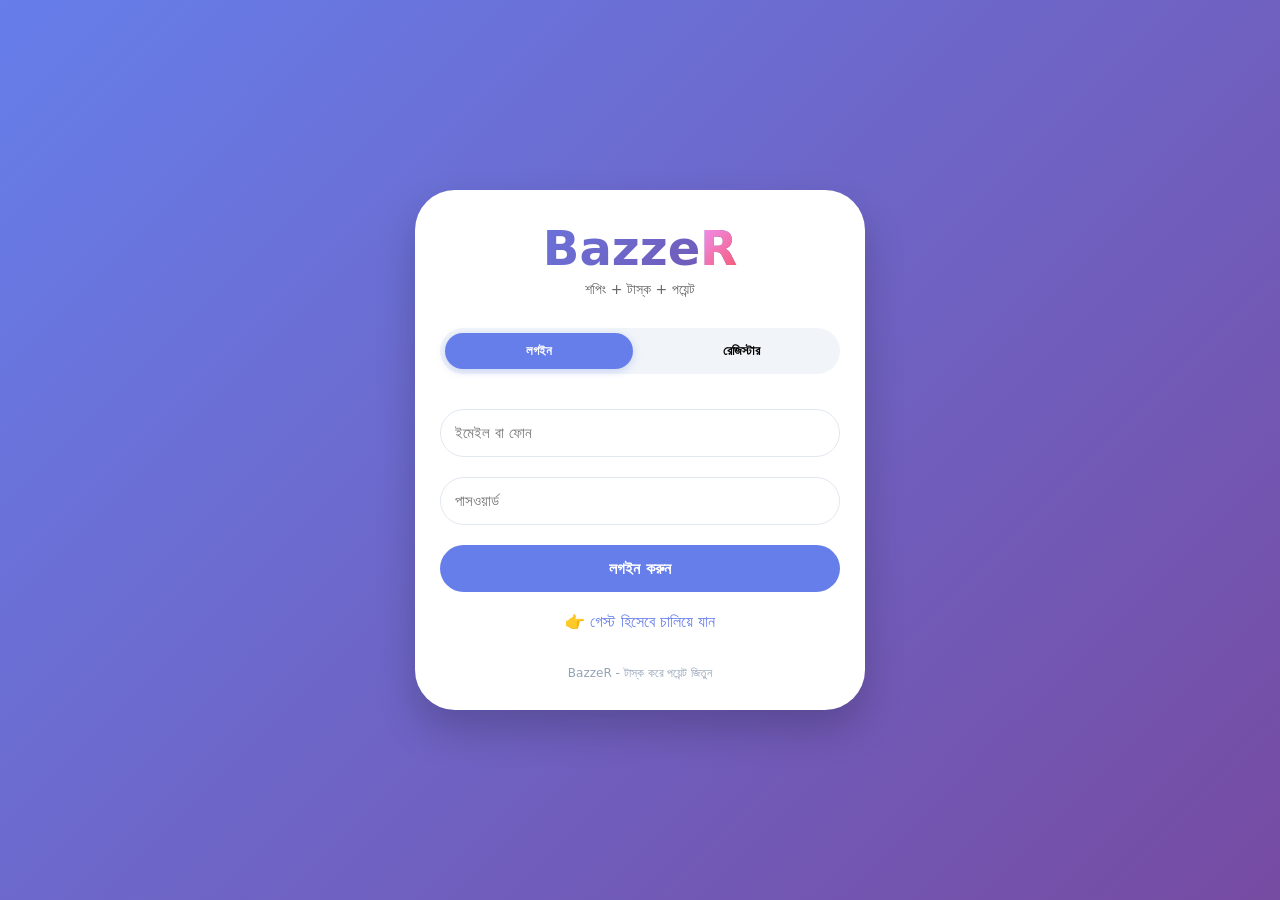
<file: index.html>
<!DOCTYPE html>
<html lang="bn">
<head>
    <meta charset="UTF-8">
    <meta name="viewport" content="width=device-width, initial-scale=1.0, viewport-fit=cover, user-scalable=no">
    <title>BazzeR - লগইন</title>
    <link rel="stylesheet" href="style.css">
</head>
<body>
    <div class="app-container">
        <div class="logo-area">
            <div class="logo">Bazze<span>R</span></div>
            <div class="slogan">শপিং + টাস্ক + পয়েন্ট</div>
        </div>

        <div class="login-tabs">
            <button class="tab-btn active" data-tab="login">লগইন</button>
            <button class="tab-btn" data-tab="register">রেজিস্টার</button>
        </div>

        <!-- লগইন ফর্ম -->
        <div id="loginForm" class="form-box active">
            <input type="text" id="loginEmail" placeholder="ইমেইল বা ফোন" autocomplete="off">
            <input type="password" id="loginPassword" placeholder="পাসওয়ার্ড">
            <button id="doLoginBtn" class="btn-primary">লগইন করুন</button>
            <div class="guest-link" id="guestLoginBtn">👉 গেস্ট হিসেবে চালিয়ে যান</div>
        </div>

        <!-- রেজিস্টার ফর্ম -->
        <div id="registerForm" class="form-box">
            <input type="text" id="regName" placeholder="আপনার নাম">
            <input type="email" id="regEmail" placeholder="ইমেইল">
            <input type="tel" id="regPhone" placeholder="ফোন নম্বর">
            <input type="password" id="regPassword" placeholder="পাসওয়ার্ড (৬+ অক্ষর)">
            <input type="text" id="refCode" placeholder="রেফারেল কোড (যদি থাকে)">
            <button id="doRegisterBtn" class="btn-primary">অ্যাকাউন্ট খুলুন</button>
        </div>

        <div class="footer-note">BazzeR - টাস্ক করে পয়েন্ট জিতুন</div>
    </div>
    <script src="script.js"></script>
</body>
</html>
</file>
<file: style.css>
* {
    margin: 0;
    padding: 0;
    box-sizing: border-box;
    font-family: 'Segoe UI', system-ui, sans-serif;
}

body {
    background: linear-gradient(135deg, #667eea 0%, #764ba2 100%);
    min-height: 100vh;
    display: flex;
    justify-content: center;
    align-items: center;
    padding: 20px;
}

.app-container {
    max-width: 450px;
    width: 100%;
    background: white;
    border-radius: 40px;
    padding: 30px 25px;
    box-shadow: 0 20px 40px rgba(0,0,0,0.2);
    text-align: center;
}

.logo-area {
    margin-bottom: 30px;
}

.logo {
    font-size: 48px;
    font-weight: 800;
    background: linear-gradient(135deg, #667eea, #764ba2);
    -webkit-background-clip: text;
    background-clip: text;
    color: transparent;
}
.logo span {
    background: linear-gradient(135deg, #f093fb, #f5576c);
    -webkit-background-clip: text;
    background-clip: text;
    color: transparent;
}
.slogan {
    font-size: 14px;
    color: #666;
    margin-top: 5px;
}

.login-tabs {
    display: flex;
    gap: 15px;
    margin-bottom: 25px;
    background: #f1f5f9;
    border-radius: 50px;
    padding: 5px;
}
.tab-btn {
    flex: 1;
    padding: 10px;
    border: none;
    background: transparent;
    border-radius: 40px;
    font-weight: 600;
    cursor: pointer;
    transition: 0.2s;
}
.tab-btn.active {
    background: #667eea;
    color: white;
    box-shadow: 0 2px 8px rgba(102,126,234,0.3);
}

.form-box {
    display: none;
    text-align: left;
}
.form-box.active {
    display: block;
}
input {
    width: 100%;
    padding: 14px;
    margin: 10px 0;
    border: 1px solid #e2e8f0;
    border-radius: 30px;
    font-size: 15px;
}
.btn-primary {
    width: 100%;
    background: #667eea;
    color: white;
    border: none;
    padding: 14px;
    border-radius: 40px;
    font-weight: bold;
    font-size: 16px;
    margin-top: 10px;
    cursor: pointer;
}
.guest-link {
    text-align: center;
    margin-top: 20px;
    color: #667eea;
    font-weight: 500;
    cursor: pointer;
}
.footer-note {
    margin-top: 35px;
    font-size: 12px;
    color: #94a3b8;
}
</file>
<file: home.css>
* {
    margin: 0;
    padding: 0;
    box-sizing: border-box;
    font-family: 'Segoe UI', sans-serif;
}
body {
    background: #f8fafc;
}
.app {
    max-width: 500px;
    margin: 0 auto;
    background: white;
    min-height: 100vh;
    box-shadow: 0 0 20px rgba(0,0,0,0.05);
    display: flex;
    flex-direction: column;
}
.header {
    padding: 16px 20px;
    background: white;
    display: flex;
    justify-content: space-between;
    align-items: center;
    border-bottom: 1px solid #eef2ff;
}
.logo {
    font-size: 26px;
    font-weight: 800;
    background: linear-gradient(135deg, #667eea, #764ba2);
    -webkit-background-clip: text;
    background-clip: text;
    color: transparent;
}
.logo span {
    background: linear-gradient(135deg, #f093fb, #f5576c);
    -webkit-background-clip: text;
    background-clip: text;
    color: transparent;
}
.points {
    background: #f1f5f9;
    padding: 6px 14px;
    border-radius: 50px;
    font-weight: bold;
}
.bottom-nav {
    display: flex;
    justify-content: space-around;
    background: white;
    padding: 10px 0;
    border-top: 1px solid #eef2ff;
    border-bottom: 1px solid #eef2ff;
}
.nav-item {
    text-align: center;
    font-size: 14px;
    font-weight: 500;
    color: #64748b;
    cursor: pointer;
    padding: 6px 0;
}
.nav-item.active {
    color: #667eea;
    border-bottom: 2px solid #667eea;
}
.page-container {
    flex: 1;
    padding: 16px;
}
.page {
    display: none;
}
.page.active {
    display: block;
}
.card {
    background: white;
    border-radius: 24px;
    padding: 18px;
    margin-bottom: 20px;
    box-shadow: 0 4px 12px rgba(0,0,0,0.04);
    border: 1px solid #eef2ff;
}
.btn-primary, .btn-sm, .btn-danger {
    border: none;
    border-radius: 40px;
    padding: 10px 16px;
    font-weight: 600;
    cursor: pointer;
    margin-top: 10px;
    width: 100%;
}
.btn-primary {
    background: #667eea;
    color: white;
}
.btn-sm {
    background: #e2e8f0;
    color: #1e293b;
    width: auto;
    display: inline-block;
    margin-right: 8px;
}
.btn-danger {
    background: #ef4444;
    color: white;
}
.task-item, .ad-item, .sell-item {
    display: flex;
    justify-content: space-between;
    align-items: center;
    background: #f8fafc;
    padding: 12px;
    border-radius: 20px;
    margin-bottom: 10px;
}
.profile-pic {
    width: 80px;
    height: 80px;
    background: #ddd;
    border-radius: 50%;
    display: flex;
    align-items: center;
    justify-content: center;
    font-size: 45px;
    margin: 0 auto 12px;
    cursor: pointer;
}
input, textarea {
    width: 100%;
    padding: 12px;
    border: 1px solid #e2e8f0;
    border-radius: 30px;
    margin: 6px 0;
}
.ref-box {
    background: #f1f5f9;
    padding: 12px;
    text-align: center;
    font-family: monospace;
    font-size: 18px;
    letter-spacing: 2px;
    border-radius: 20px;
}
</file>
